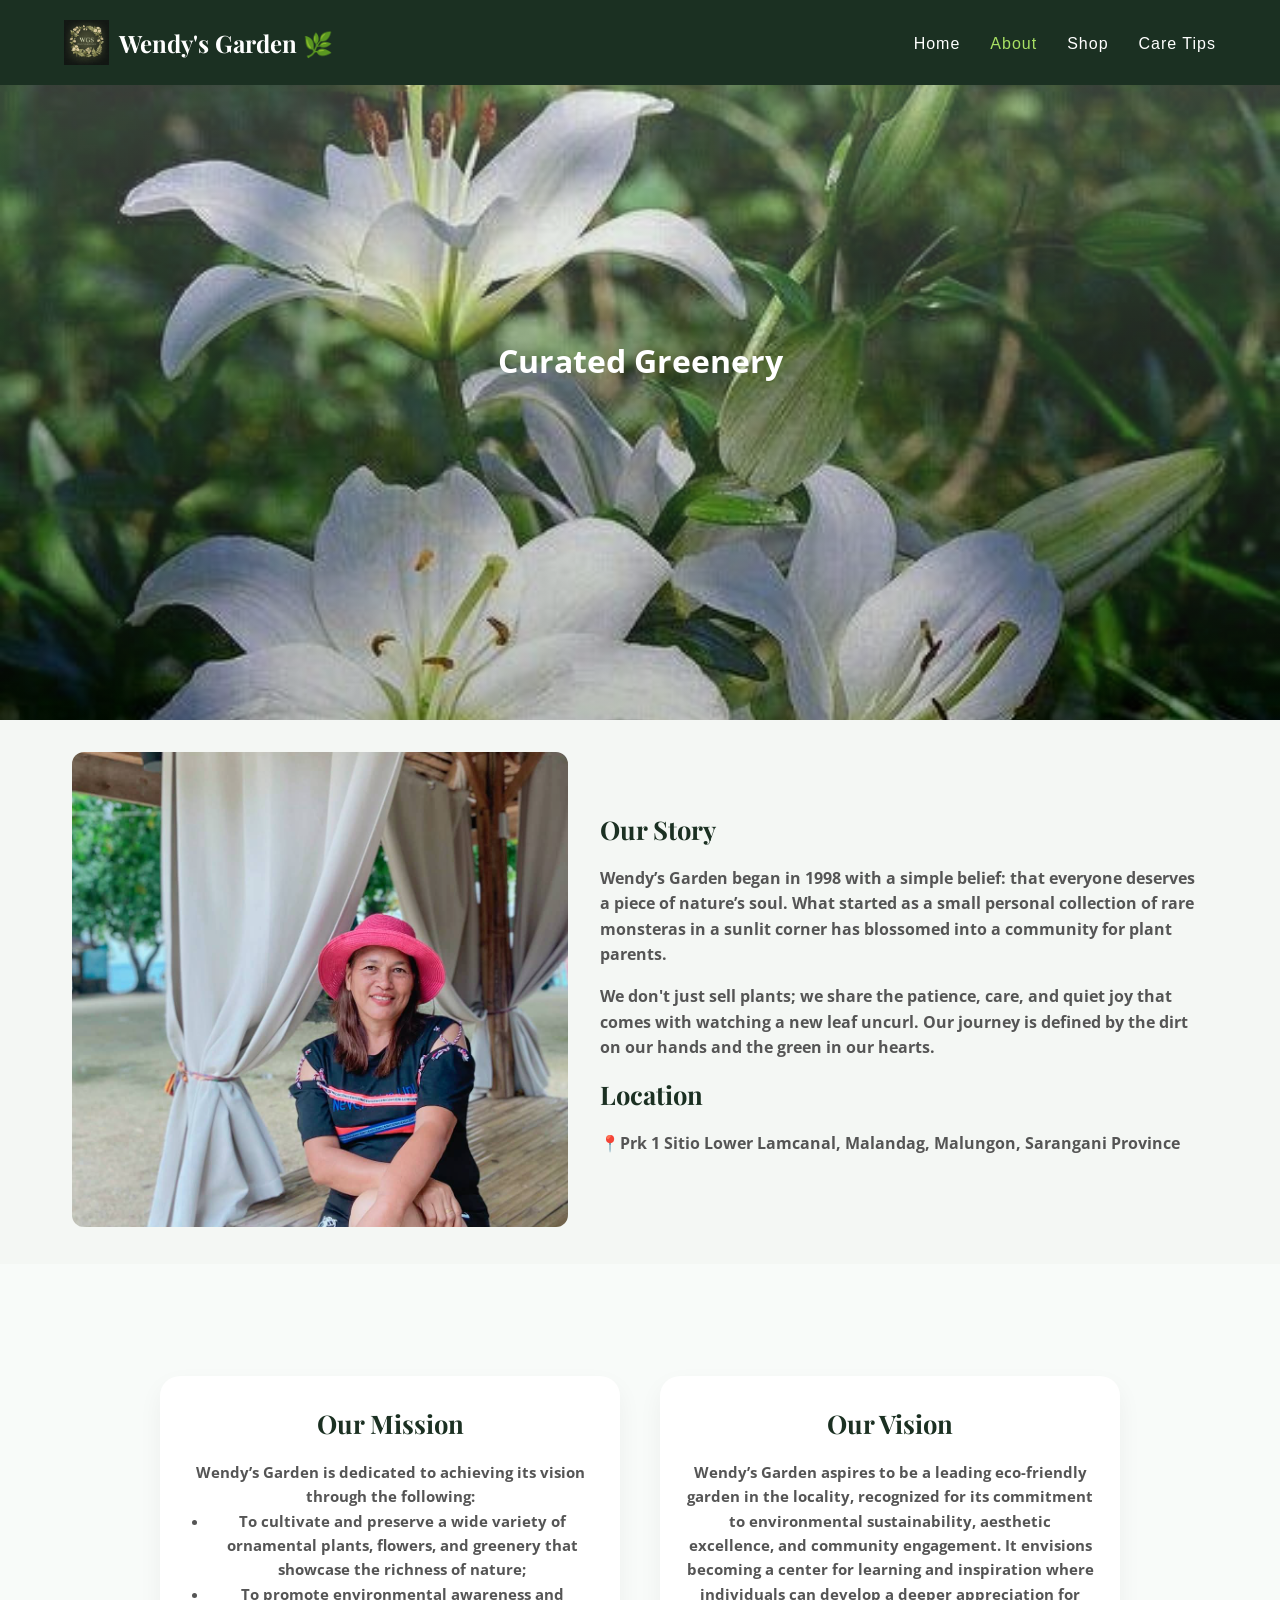
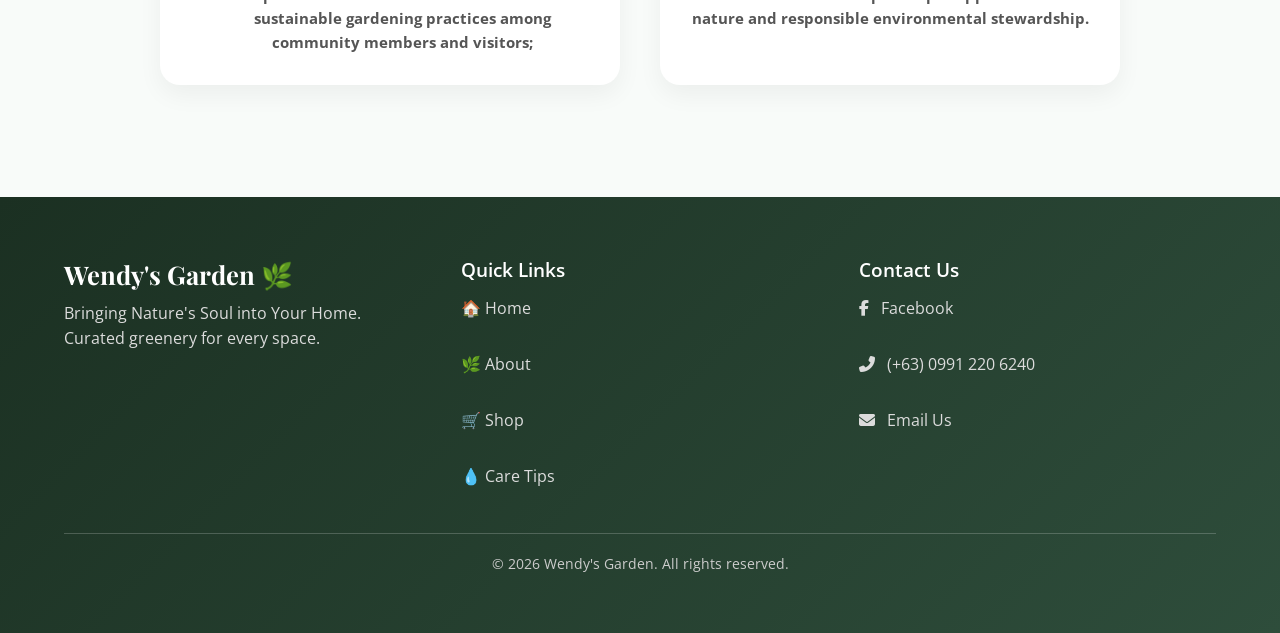
<file: about.html>
<!DOCTYPE html>
<html lang="en">
<head>
<meta charset="UTF-8">
<meta name="viewport" content="width=device-width, initial-scale=1.0">
<title>Wendy's Garden</title>

<!-- Google Fonts -->
<link href="https://fonts.googleapis.com/css2?family=Playfair+Display:wght@700;900&family=Open+Sans:wght@300;400;600&display=swap" rel="stylesheet">

<!-- Font Awesome -->
<link rel="stylesheet" href="https://cdnjs.cloudflare.com/ajax/libs/font-awesome/6.4.0/css/all.min.css">

<style>
/* ====== VARIABLES & RESET ====== */
:root {
    --primary-dark: #1b3022;
    --accent-lime: #a8e063;
    --soft-white: #f4f7f4;
    --transition: all 0.4s ease;
}

* { margin:0; padding:0; box-sizing:border-box; }
body {
    font-family: 'Open Sans', sans-serif;
    background-color: var(--soft-white);
    color: var(--primary-dark);
    scroll-behavior: smooth;
}

/* ====== NAVBAR ====== */
.navbar {
    position: fixed;
    top:0; left:0; width:100%;
    display:flex; justify-content:space-between; align-items:center;
    padding:20px 5%;
    background: var(--primary-dark);
    z-index:1001;
    transition: var(--transition);
}
.navbar.scrolled { background-color:#111f1667; padding:15px 5%; box-shadow:0 5px 20px rgba(0,0,0,0.05); }

.navbar .logo { display:flex; align-items:center; gap:10px; }
.navbar .logo img { height:45px; width:auto; }
.navbar .logo span { font-family:'Playfair Display', serif; font-size:1.5rem; font-weight:700; color:#fff; }

.nav-links { display:flex; list-style:none; gap:30px; }
.nav-links a { font-family:'Poppins', sans-serif; color:#fff; text-decoration:none; font-weight:500; letter-spacing:1px; transition:0.3s; }
.nav-links a:hover, .nav-links a.active-page { color: var(--accent-lime); }

/* BURGER MENU */
.burger {
    display:none; flex-direction:column; justify-content:space-between;
    width:25px; height:20px; cursor:pointer; z-index:1002;
}
.burger span { display:block; height:3px; width:100%; background:#fff; border-radius:2px; transition:0.3s; }
.burger.active span:nth-child(1) { transform: rotate(45deg) translate(5px,5px); }
.burger.active span:nth-child(2) { opacity:0; }
.burger.active span:nth-child(3) { transform: rotate(-45deg) translate(5px,-5px); }

/* MOBILE NAV */
@media(max-width:900px){
    .burger { display:flex; }
    .nav-links {
        position: fixed; top:0; right:0; height:100vh; width:250px;
        background: var(--primary-dark); flex-direction:column;
        justify-content:center; align-items:center; gap:40px;
        transform:translateX(100%); transition: transform 0.3s ease-in-out; z-index:1001;
    }
    .nav-links.active { transform:translateX(0); }
}

/* MENU OVERLAY */
.menu-overlay {
    position: fixed; top:0; left:0; width:100%; height:100%;
    background: rgba(0,0,0,0.5); opacity:0; visibility:hidden;
    z-index:1000; transition: var(--transition);
}
.menu-overlay.active { opacity:1; visibility:visible; }

/* HERO */
.about-header { position: relative; height:80vh; display:flex; align-items:center; justify-content:center; text-align:center; color:#fff; }
.about-header::before {
    content:''; position:absolute; top:0; left:0; width:100%; height:100%;
    background: linear-gradient(rgba(255,255,255,0.25), rgba(0,0,0,0.25)), url('image/LILIES.jpg') center/cover no-repeat;
    z-index:0; animation: kenBurns 20s infinite alternate;
}
.hero-content { position:relative; z-index:2; }
.hero-content h1.reveal, .hero-content p.reveal {
    opacity:0; transform:translateY(30px);
    transition: all 1.2s ease-out;
}
.hero-content h1.reveal.active, .hero-content p.reveal.active { opacity:1; transform:translateY(0); }

@keyframes kenBurns { from{transform:scale(1);} to{transform:scale(1.1);} }

/* STORY GRID */
.container { max-width:1200px; margin:0 auto; padding:100px 5% 60px 5%; }
.story-grid { display:grid; grid-template-columns:1fr 1.2fr; gap:80px; align-items:center; }
.story-image img { width:100%; border-radius:20px; }
.story-text h2.section-title { font-family:'Playfair Display', serif; font-size:1.6rem; margin-bottom:20px; }
.story-text p { font-family:'Open Sans', sans-serif; font-size:0.95rem; line-height:1.6; margin-bottom:15px; }

/* MISSION & VISION */
/* --------------------------- */
/* Container */
.container {
    max-width: 1200px;
    margin: 0 auto;
    padding: 2rem;
}

/* --------------------------- */
/* STORY SECTION */
.story-grid {
    display: flex;
    align-items: center;
    gap: 2rem;
    flex-wrap: wrap; /* For responsive stacking */
}

.story-image img {
    width: 100%;
    max-width: 500px;
    height: auto;
    border-radius: 12px;
}

.story-text {
    flex: 1;
    text-align: left;
}

.story-text h2 {
    font-size: 2rem;
    margin-bottom: 1rem;
}

.story-text p {
    font-size: 1rem;
    color: #555;
    margin-bottom: 1rem;
}

/* --------------------------- */
/* MISSION & VISION GRID */
.mv-grid {
    display: flex;
    gap: 2rem;
    flex-wrap: wrap; /* Stack on small screens */
}

.mv-card {
    flex: 1;
    min-width: 300px;
    background: #f9f9f9;
    padding: 1.5rem;
    border-radius: 12px;
    box-shadow: 0 4px 10px rgba(0,0,0,0.1);
}

.mv-card h2 {
    font-size: 1.8rem;
    margin-bottom: 1rem;
}

.mv-card p, .mv-card ul {
    font-size: 1rem;
    color: #555;
}

.mv-card ul {
    list-style-type: disc;
    margin-left: 1.5rem;
}

/* --------------------------- */
/* RESPONSIVE */
@media (max-width: 900px) {
    .story-grid {
        flex-direction: column;
        text-align: center;
    }
    .story-text {
        text-align: center;
    }
}
.mission-vision { padding:80px 10%; background:#f8fbf9; text-align:center; }
.mv-grid { display:grid; grid-template-columns:repeat(auto-fit,minmax(300px,1fr)); gap:40px; }
.mv-card { background:#fff; padding:30px 25px; border-radius:20px; box-shadow:0 10px 25px rgba(0,0,0,0.05); transition:0.3s; }
.mv-card:hover { transform: translateY(-10px) scale(1.02); box-shadow:0 15px 35px rgba(0,0,0,0.1); }
.mv-card .section-title { font-family:'Playfair Display', serif; font-size:1.6rem; margin-bottom:20px; }
.mv-card p, .mv-card li { font-family:'Open Sans', sans-serif; font-size:0.95rem; line-height:1.6; color:#555; }

/* FOOTER */
/* 🌿 FOOTER */
.site-footer {
    background: linear-gradient(135deg, #1b3022, #2e4d3b);
    color: #fff;
    padding: 60px 5%;
}

/* GRID LAYOUT */
.footer-container {
    display: grid;
    grid-template-columns: repeat(auto-fit, minmax(220px, 1fr));
    gap: 40px;
}

/* BRAND */
.footer-brand h2 {
    font-family: 'Playfair Display', serif;
    font-size: 1.6rem;
    margin-bottom: 10px;
}
.footer-brand p {
    color: #dcdcdc;
    line-height: 1.6;
}

/* LINKS */
.footer-links h3,
.footer-contact h3 {
    margin-bottom: 15px;
    font-weight: 600;
}

.footer-links a,
.footer-contact a {
    display: block;
    color: #dcdcdc;
    text-decoration: none;
    margin: 6px 0;
    transition: 0.3s;
}

/* HOVER EFFECT */
.footer-links a:hover,
.footer-contact a:hover {
    color: #a8e063;
    transform: translateX(5px);
}

/* ICON SPACING */
.footer-contact i {
    margin-right: 8px;
}

/* BOTTOM */
.footer-bottom {
    margin-top: 40px;
    padding-top: 20px;
    border-top: 1px solid rgba(255,255,255,0.2);
    text-align: center;
    font-size: 0.9rem;
    color: #ccc;
}

/* RESPONSIVE */
@media (max-width: 600px) {
    .footer-container {
        text-align: center;
    }
}

/* RESPONSIVE */
@media(max-width:900px){ .story-grid { grid-template-columns:1fr; } }
@media(max-width:768px){ .mission-vision { padding:50px 5%; } }

</style>
</head>
<body>

<!-- NAVBAR -->
<nav class="navbar">
  <div class="logo">
    <img src="image/LOGO.png" alt="Wendy's Garden Logo">
    <span>Wendy's Garden 🌿</span>
  </div>

  <div class="burger">
    <span></span>
    <span></span>
    <span></span>
  </div>

  <ul class="nav-links">
    <li><a href="home.html">Home</a></li>
    <li><a href="about.html" class="active-page">About</a></li>
    <li><a href="shop.html">Shop</a></li>
    <li><a href="care.html">Care Tips</a></li>
  </ul>
</nav>

<!-- Overlay -->
<div class="menu-overlay"></div>

<!-- HERO -->
<header class="about-header">
    <div class="hero-content">
        <h1 class="reveal about-title">Curated Greenery</h1>
    </div>
</header>

<!-- STORY -->
<!-- OUR STORY SECTION -->
<section class="story-section">
    <div class="container">
        <div class="story-grid">
            <div class="story-image">
                <img src="image/wendy.png" alt="Garden Life">
            </div>
            <div class="story-text">
                <h2 class="section-title">Our Story</h2>
                <p><STrong>Wendy’s Garden began in 1998 with a simple belief: that everyone deserves a piece of nature’s soul. What started as a small personal collection of rare monsteras in a sunlit corner has blossomed into a community for plant parents.</STrong></p>
                <p><STrong>We don't just sell plants; we share the patience, care, and quiet joy that comes with watching a new leaf uncurl. Our journey is defined by the dirt on our hands and the green in our hearts.</STrong></p>

                <h2 class="section-title">Location</h2>
                <p><STrong>📍Prk 1 Sitio Lower Lamcanal, Malandag, Malungon, Sarangani Province</STrong></p>
            </div>
        </div>
    </div>
</section>

<!-- MISSION & VISION SECTION -->
<section class="mission-vision">
    <div class="container">
        <div class="mv-grid">
            <div class="mv-card">
                <h2 class="section-title">Our Mission</h2>
                <p><strong>Wendy’s Garden is dedicated to achieving its vision through the following:</strong></p>
                <ul>
                    <li><STrong>To cultivate and preserve a wide variety of ornamental plants, flowers, and greenery that showcase the richness of nature;</STrong></li>
                    <li><STrong>To promote environmental awareness and sustainable gardening practices among community members and visitors;</STrong></li>
                </ul>
            </div>
            <div class="mv-card">
                <h2 class="section-title">Our Vision</h2>
                <p><STrong>Wendy’s Garden aspires to be a leading eco-friendly garden in the locality, recognized for its commitment to environmental sustainability, aesthetic excellence, and community engagement. It envisions becoming a center for learning and inspiration where individuals can develop a deeper appreciation for nature and responsible environmental stewardship.</STrong></p>
            </div>
        </div>
    </div>
</section>
 

<!-- FOOTER -->
<footer class="site-footer">
    <div class="footer-container">
        <div class="footer-brand">
            <h2>Wendy's Garden 🌿</h2>
            <p>Bringing Nature's Soul into Your Home. Curated greenery for every space.</p>
        </div>

        <div class="footer-links">
            <h3>Quick Links</h3>
            <a href="home.html">🏠 Home</a><br>
            <a href="about.html">🌿 About</a><br>
            <a href="shop.html">🛒 Shop</a><br>
            <a href="care.html">💧 Care Tips</a>
        </div>

        <div class="footer-contact">
            <h3>Contact Us</h3>
            <a href="https://www.facebook.com/analiza.viray.35" target="_blank"><i class="fab fa-facebook-f"></i> Facebook</a><br>
            <a href="tel:+639912206240"><i class="fas fa-phone-alt"></i> (+63) 0991 220 6240</a><br>
            <a href="mailto:wendysgarden@email.com"><i class="fas fa-envelope"></i> Email Us</a>
        </div>
    </div>

    <div class="footer-bottom">
        <p>&copy; 2026 Wendy's Garden. All rights reserved.</p>
    </div>
</footer>

<!-- JS -->
<script>
document.addEventListener('DOMContentLoaded', () => {

    // Hero animation
    const heroElements = document.querySelectorAll('.hero-content .reveal');
    setTimeout(() => heroElements.forEach(el => el.classList.add('active')), 500);

    // Scroll navbar
    const navbar = document.querySelector('.navbar');
    window.addEventListener('scroll', () => {
        if(window.scrollY > 50) navbar.classList.add('scrolled');
        else navbar.classList.remove('scrolled');
    });

    // Burger menu
    const burger = document.querySelector('.burger');
    const navLinks = document.querySelector('.nav-links');
    const overlay = document.querySelector('.menu-overlay');

    burger.addEventListener('click', () => {
        burger.classList.toggle('active');
        navLinks.classList.toggle('active');
        overlay.classList.toggle('active');
    });

    overlay.addEventListener('click', () => {
        burger.classList.remove('active');
        navLinks.classList.remove('active');
        overlay.classList.remove('active');
    });

    document.querySelectorAll('.nav-links a').forEach(link => {
        link.addEventListener('click', () => {
            burger.classList.remove('active');
            navLinks.classList.remove('active');
            overlay.classList.remove('active');
        });
    });

});
</script>
</body>
</html>
</file>
